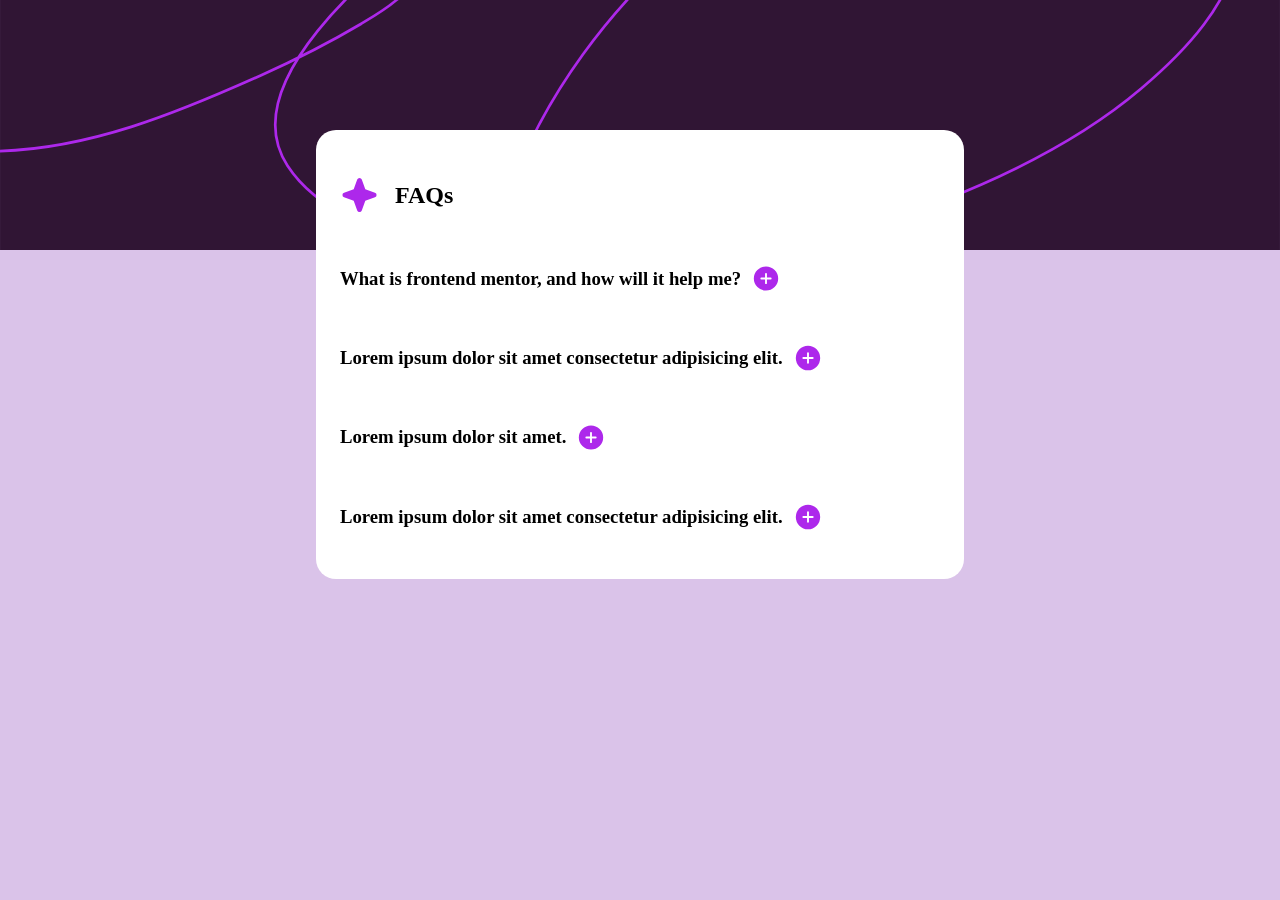
<file: index.html>
<!doctype html>
<html lang="en">

<head>
  <meta charset="UTF-8" />
  <meta name="viewport" content="width=device-width, initial-scale=1.0" />
  <link rel="stylesheet" href="mentor.css" />
  <title>Document</title>
</head>

<body>
  <div class="purple"></div>

  <div class="questions">
    <div class="faq-header">
      <img class="star" src="images/icon-star.svg" alt="" />
      <h2 class="fq">FAQs</h2>
    </div>
    <div class="faq-list">
      <div class="item1">
        <div class="faq-question">
          <h3 class="question1" onclick="myFunc()">
            What is frontend mentor, and how will it help me?
          </h3>
          <img src="images/icon-plus.svg" onclick="myFunc()" class="icon" alt="" />
        </div>
        <p class="answer hidden">
          Lorem ipsum dolor sit amet consectetur adipisicing elit. Repudiandae
          laboriosam cupiditate recusandae voluptatum mollitia! Quisquam, eius
          voluptas, placeat perferendis maxime ex rem adipisci iusto
          blanditiis nesciunt mollitia quaerat quasi provident!
        </p>
      </div>
      <div class="item2">
        <div class="faq-question">
          <h3 class="question2" onclick="myFuncc()">
            Lorem ipsum dolor sit amet consectetur adipisicing elit.
          </h3>
          <img src="images/icon-plus.svg" onclick="myFuncc()" class="icon" alt="" />
        </div>
        <p class="answer hidden">
          Lorem ipsum dolor sit amet consectetur adipisicing elit. Repudiandae
          laboriosam cupiditate recusandae voluptatum mollitia!
        </p>
      </div>
      <div class="item3">
        <div class="faq-question">
          <h3 class="question1" onclick="myFunccc()">
            Lorem ipsum dolor sit amet.
          </h3>
          <img src="images/icon-plus.svg" onclick="myFunccc()" class="icon" alt="" />
        </div>
        <p class="answer hidden">
          Lorem ipsum dolor sit amet consectetur adipisicing elit.
        </p>
      </div>
      <div class="item4">
        <div class="faq-question">
          <h3 class="question1" onclick="myFuncccc()">
            Lorem ipsum dolor sit amet consectetur adipisicing elit.
          </h3>
          <img src="images/icon-plus.svg" onclick="myFuncccc()" class="icon" alt="" />
        </div>
        <p class="answer hidden">
          Lorem ipsum dolor sit amet consectetur adipisicing elit. Repudiandae
          laboriosam cupiditate recusandae voluptatum mollitia!
        </p>
      </div>
    </div>
  </div>

  <script src="mentor.js"></script>
</body>

</html>
</file>
<file: mentor.css>
html,
body {
    margin: 0;
    padding: 0;
}

body {
    background-color: hsl(276, 46%, 84%);
}

.purple {
    height: 250px;
    background-image: url('images/background-pattern-mobile.svg');
    background-repeat: no-repeat;
    background-size: cover;
}

@media screen and (min-width: 768px) {
    .purple {
        background-image: url('images/background-pattern-desktop.svg');
    }
}


.questions {
    margin: -120px auto;
    width: min(90%, 600px);
    max-width: 600px;
    min-height: 300px;
    background-color: white;
    border-radius: 20px;
    padding: 0 24px 32px 24px;

}

.faq-header {
    display: flex;
    align-items: center;
    gap: 16px;
    padding-top: 32px;
    margin-bottom: 20px;
}

.star {
    margin: 0;
    height: 40px;
    width: auto;
}

.faq-list {
    display: flex;
    flex-direction: column;
    gap: 20px;
}

.hidden {
    display: none;
}

.faq-question {
    display: flex;
    gap: 10px;
    cursor: pointer;
}

.question-active {
    color: rgb(152, 100, 201);
}
</file>
